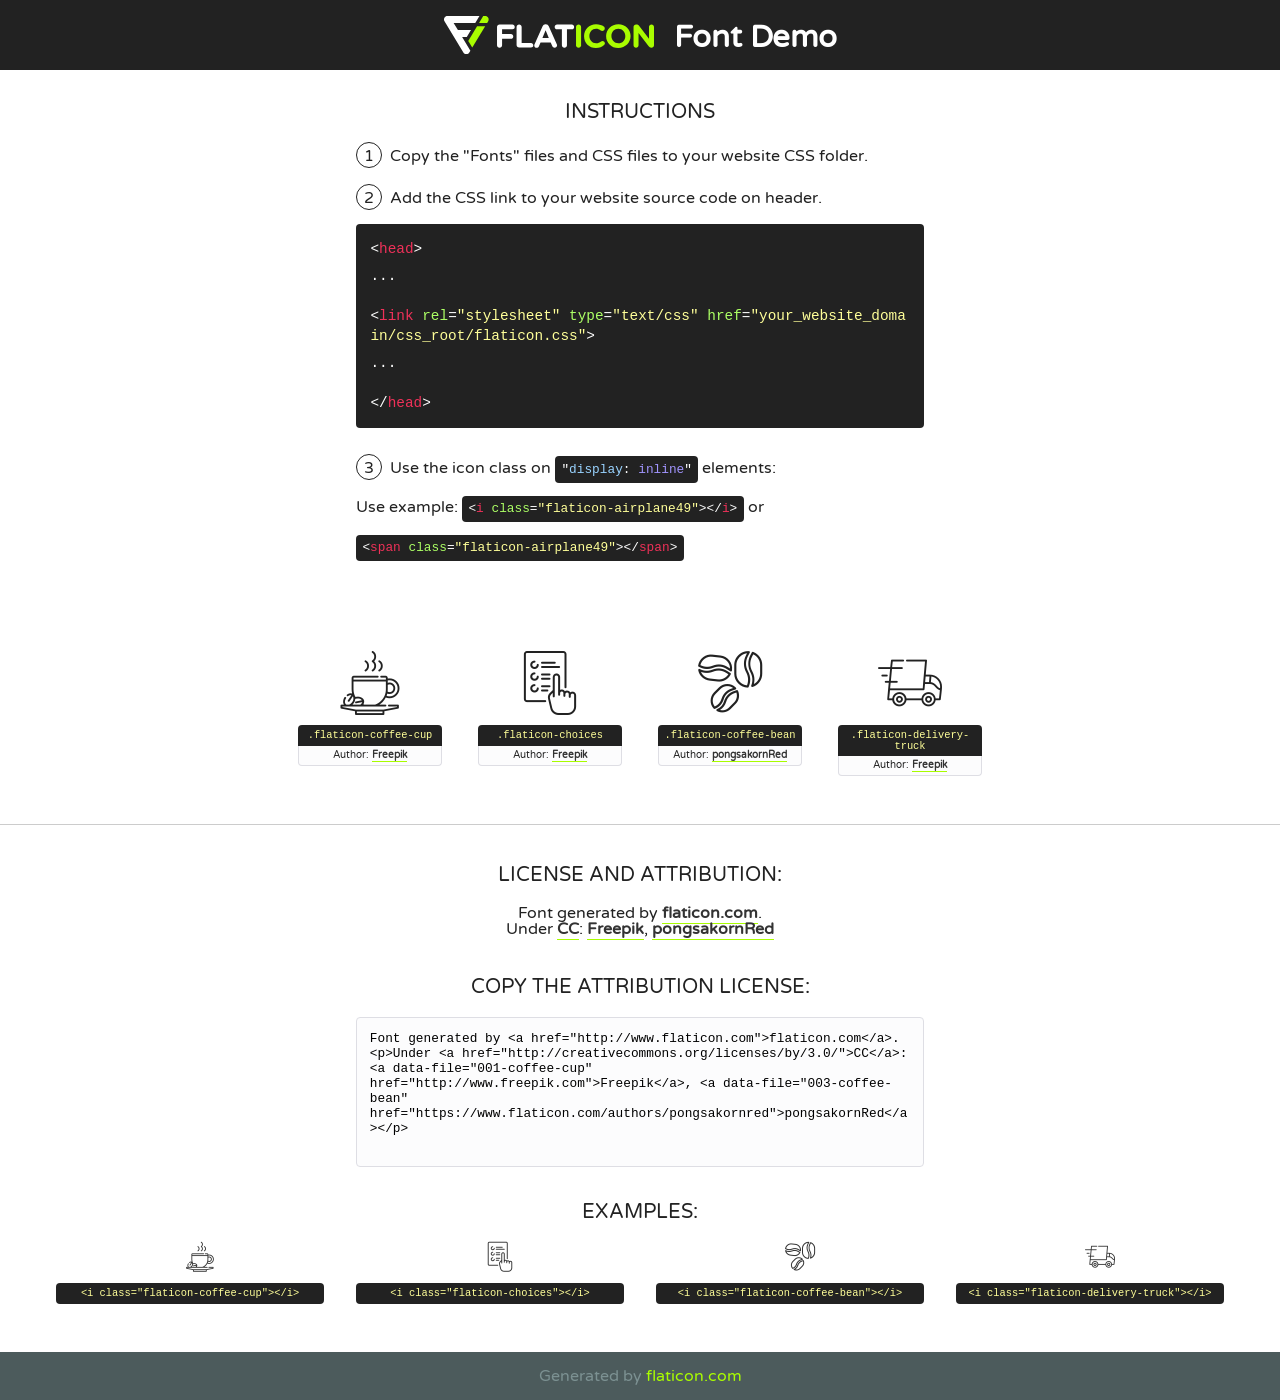
<file: TungaRestaurant/wwwroot/customer_asset/fonts/flaticon/font/flaticon.html>
<!DOCTYPE html>
<!--
  Flaticon icon font: Flaticon
  Creation date: 27/09/2018 06:27
-->
<html>
<!DOCTYPE html>
<html>

<head>
    <title>Flaticon WebFont</title>
    <link href="http://fonts.googleapis.com/css?family=Varela+Round" rel="stylesheet" type="text/css" />
    <link rel="stylesheet" type="text/css" href="flaticon.css">
    <meta charset="UTF-8">
    <style>
    html, body, div, span, applet, object, iframe,
    h1, h2, h3, h4, h5, h6, p, blockquote, pre,
    a, abbr, acronym, address, big, cite, code,
    del, dfn, em, img, ins, kbd, q, s, samp,
    small, strike, strong, sub, sup, tt, var,
    b, u, i, center,
    dl, dt, dd, ol, ul, li,
    fieldset, form, label, legend,
    table, caption, tbody, tfoot, thead, tr, th, td,
    article, aside, canvas, details, embed, 
    figure, figcaption, footer, header, hgroup, 
    menu, nav, output, ruby, section, summary,
    time, mark, audio, video {
        margin: 0;
        padding: 0;
        border: 0;
        font-size: 100%;
        font: inherit;
        vertical-align: baseline;
    }
    /* HTML5 display-role reset for older browsers */
    article, aside, details, figcaption, figure, 
    footer, header, hgroup, menu, nav, section {
        display: block;
    }
    body {
        line-height: 1;
    }
    ol, ul {
        list-style: none;
    }
    blockquote, q {
        quotes: none;
    }
    blockquote:before, blockquote:after,
    q:before, q:after {
        content: '';
        content: none;
    }
    table {
        border-collapse: collapse;
        border-spacing: 0;
    }
    body {
        font-family: 'Varela Round', Helvetica, Arial, sans-serif;
        font-size: 16px;
        color: #222;
    }
    a {
        color: #333;
        border-bottom: 1px solid #a9fd00;
        font-weight: bold;
        text-decoration: none;
    }
    * {
        -moz-box-sizing: border-box;
        -webkit-box-sizing: border-box;
        box-sizing: border-box;
        margin: 0;
        padding: 0;
    }
    [class^="flaticon-"]:before, [class*=" flaticon-"]:before, [class^="flaticon-"]:after, [class*=" flaticon-"]:after {
        font-family: Flaticon;
        font-size: 30px;
        font-style: normal;
        margin-left: 20px;
        color: #333;
    }
    .wrapper {
        max-width: 600px;
        margin: auto;
        padding: 0 1em;
    }
    .title {
        font-size: 1.25em;
        text-align: center;
        margin-bottom: 1em;
        text-transform: uppercase;
    }
    header {
        text-align: center;
        background-color: #222;
        color: #fff;
        padding: 1em;
    }
    header .logo {
        width: 210px;
        height: 38px;
        display: inline-block;
        vertical-align: middle;
        margin-right: 1em;
        border: none;
    }
    header strong {
        font-size: 1.95em;
        font-weight: bold;
        vertical-align: middle;
        margin-top: 5px;
        display: inline-block;
    }
    .demo {
        margin: 2em auto;
        line-height: 1.25em;
    }
    .demo ul li {
        margin-bottom: 1em;
    }
    .demo ul li .num {
        color: #222;
        border-radius: 20px;
        display: inline-block;
        width: 26px;
        padding: 3px;
        height: 26px;
        text-align: center;
        margin-right: 0.5em;
        border: 1px solid #222;
    }
    .demo ul li code {
        background-color: #222;
        border-radius: 4px;
        padding: 0.25em 0.5em;
        display: inline-block;
        color: #fff;
        font-family: Consolas,Monaco,Lucida Console,Liberation Mono,DejaVu Sans Mono,Bitstream Vera Sans Mono,Courier New, monospace;
        font-weight: lighter;
        margin-top: 1em;
        font-size: 0.8em;
        word-break: break-all;
    }
    .demo ul li code.big {
        padding: 1em;
        font-size: 0.9em;
    }
    .demo ul li code .red {
        color: #EF3159;
    }
    .demo ul li code .green {
        color: #ACFF65;
    }
    .demo ul li code .yellow {
        color: #FFFF99;
    }
    .demo ul li code .blue {
        color: #99D3FF;
    }
    .demo ul li code .purple {
        color: #A295FF;
    }
    .demo ul li code .dots {
        margin-top: 0.5em;
        display: block;
    }
    #glyphs {
        border-bottom: 1px solid #ccc;
        padding: 2em 0;
        text-align: center;
    }
    .glyph {
        display: inline-block;
        width: 9em;
        margin: 1em;
        text-align: center;
        vertical-align: top;
        background: #FFF;
    }
    .glyph .glyph-icon {
        padding: 10px;
        display: block;
        font-family:"Flaticon";
        font-size: 64px;
        line-height: 1;
    }
    .glyph .glyph-icon:before {
        font-size: 64px;
        color: #222;
        margin-left: 0;
    }
    .class-name {
        font-size: 0.65em;
        background-color: #222;
        color: #fff;
        border-radius: 4px 4px 0 0;
        padding: 0.5em;
        color: #FFFF99;
        font-family: Consolas,Monaco,Lucida Console,Liberation Mono,DejaVu Sans Mono,Bitstream Vera Sans Mono,Courier New, monospace;
    }
    .author-name {
        font-size: 0.6em;
        background-color: #fcfcfd;
        border: 1px solid #DEDEE4;
        border-top: 0;
        border-radius: 0 0 4px 4px;
        padding: 0.5em;
    }
    .class-name:last-child {
        font-size: 10px;
        color:#888;
    }
    .class-name:last-child a {
        font-size: 10px;
        color:#555;
    }
    .class-name:last-child a:hover {
        color:#a9fd00;
    }
    .glyph > input {
        display: block;
        width: 100px;
        margin: 5px auto;
        text-align: center;
        font-size: 12px;
        cursor: text;
    }
    .glyph > input.icon-input {
        font-family:"Flaticon";
        font-size: 16px;
        margin-bottom: 10px;
    }
    .attribution .title {
        margin-top: 2em;
    }
    .attribution textarea {
        background-color: #fcfcfd;
        padding: 1em;
        border: none;
        box-shadow: none;
        border: 1px solid #DEDEE4;
        border-radius: 4px;
        resize: none;
        width: 100%;
        height: 150px;
        font-size: 0.8em;
        font-family: Consolas,Monaco,Lucida Console,Liberation Mono,DejaVu Sans Mono,Bitstream Vera Sans Mono,Courier New, monospace;
        -webkit-appearance: none;
    }
    .iconsuse {
        margin: 2em auto;
        text-align: center;
        max-width: 1200px;
    }
    .iconsuse:after {
        content: '';
        display: table;
        clear: both;
    }
    .iconsuse .image {
        float: left;
        width: 25%;
        padding: 0 1em;
    }
    .iconsuse .image p {
        margin-bottom: 1em;
    }
    .iconsuse .image span {
        display: block;
        font-size: 0.65em;
        background-color: #222;
        color: #fff;
        border-radius: 4px;
        padding: 0.5em;
        color: #FFFF99;
        margin-top: 1em;
        font-family: Consolas,Monaco,Lucida Console,Liberation Mono,DejaVu Sans Mono,Bitstream Vera Sans Mono,Courier New, monospace;
    }
    #footer {
        text-align: center;
        background-color: #4C5B5C;
        color: #7c9192;
        padding: 1em;
    }
    #footer a {
        border: none;
        color: #a9fd00;
        font-weight: normal;
    }
    @media (max-width: 960px) {
        .iconsuse .image {
            width: 50%;
        }
    }
    @media (max-width: 560px) {
        .iconsuse .image {
            width: 100%;
        }
    }
    </style>
</head>

<body class="characters-off">

    <header>
        <a href="http://www.flaticon.com" target="_blank" class="logo">
            <svg version="1.1" xmlns="http://www.w3.org/2000/svg" xmlns:xlink="http://www.w3.org/1999/xlink" xmlns:a="http://ns.adobe.com/AdobeSVGViewerExtensions/3.0/" viewBox="0 0 560.875 102.036" enable-background="new 0 0 560.875 102.036" xml:space="preserve">
                <defs>
                </defs>
                <g>
                    <g class="letters">
                        <path fill="#ffffff" d="M141.596,29.675c0-3.777,2.985-6.767,6.764-6.767h34.438c3.426,0,6.15,2.728,6.15,6.15
                        c0,3.43-2.724,6.149-6.15,6.149h-27.674v13.091h23.719c3.429,0,6.151,2.724,6.151,6.15c0,3.43-2.723,6.149-6.151,6.149h-23.719
                        v17.574c0,3.773-2.986,6.761-6.764,6.761c-3.779,0-6.764-2.989-6.764-6.761V29.675z"></path>
                        <path fill="#ffffff" d="M193.844,29.149c0-3.781,2.985-6.767,6.764-6.767c3.776,0,6.763,2.985,6.763,6.767v42.957h25.039
                        c3.426,0,6.149,2.726,6.149,6.153c0,3.425-2.723,6.15-6.149,6.15h-31.802c-3.779,0-6.764-2.986-6.764-6.768V29.149z"></path>
                        <path fill="#ffffff" d="M241.891,75.71l21.438-48.407c1.492-3.341,4.215-5.357,7.906-5.357h0.792
                        c3.686,0,6.323,2.017,7.815,5.357l21.439,48.407c0.436,0.967,0.701,1.845,0.701,2.723c0,3.602-2.809,6.501-6.414,6.501
                        c-3.161,0-5.269-1.845-6.499-4.655l-4.132-9.661h-27.059l-4.301,10.102c-1.144,2.631-3.426,4.214-6.237,4.214
                        c-3.517,0-6.24-2.81-6.24-6.325C241.1,77.64,241.451,76.677,241.891,75.71z M279.932,58.666l-8.521-20.297l-8.526,20.297H279.932
                        z"></path>
                        <path fill="#ffffff" d="M314.864,35.387H301.86c-3.429,0-6.239-2.813-6.239-6.238c0-3.429,2.811-6.24,6.239-6.24h39.533
                        c3.426,0,6.237,2.811,6.237,6.24c0,3.425-2.811,6.238-6.237,6.238h-13.001v42.785c0,3.773-2.99,6.761-6.764,6.761
                        c-3.779,0-6.764-2.989-6.764-6.761V35.387z"></path>
                        <path fill="#A9FD00" d="M352.615,29.149c0-3.781,2.985-6.767,6.767-6.767c3.774,0,6.761,2.985,6.761,6.767v49.024
                        c0,3.773-2.987,6.761-6.761,6.761c-3.781,0-6.767-2.989-6.767-6.761V29.149z"></path>
                        <path fill="#A9FD00" d="M374.132,53.836v-0.179c0-17.481,13.178-31.801,32.065-31.801c9.22,0,15.459,2.458,20.557,6.238
                        c1.402,1.054,2.637,2.985,2.637,5.357c0,3.692-2.985,6.59-6.681,6.59c-1.845,0-3.071-0.702-4.044-1.319
                        c-3.776-2.813-7.729-4.393-12.562-4.393c-10.364,0-17.831,8.611-17.831,19.154v0.173c0,10.542,7.291,19.329,17.831,19.329
                        c5.715,0,9.492-1.756,13.359-4.834c1.049-0.874,2.458-1.491,4.039-1.491c3.429,0,6.325,2.813,6.325,6.236
                        c0,2.106-1.056,3.78-2.282,4.834c-5.539,4.834-12.036,7.733-21.878,7.733C387.572,85.464,374.132,71.493,374.132,53.836z"></path>
                        <path fill="#A9FD00" d="M433.009,53.836v-0.179c0-17.481,13.79-31.801,32.766-31.801c18.981,0,32.592,14.143,32.592,31.628v0.173
                        c0,17.483-13.785,31.807-32.769,31.807C446.625,85.464,433.009,71.32,433.009,53.836z M484.224,53.836v-0.179
                        c0-10.539-7.725-19.326-18.626-19.326c-10.893,0-18.449,8.611-18.449,19.154v0.173c0,10.542,7.73,19.329,18.626,19.329
                        C476.676,72.986,484.224,64.378,484.224,53.836z"></path>
                        <path fill="#A9FD00" d="M506.233,29.321c0-3.774,2.99-6.763,6.767-6.763h1.401c3.252,0,5.183,1.583,7.029,3.953l26.093,34.265
                        V29.059c0-3.692,2.99-6.677,6.681-6.677c3.683,0,6.671,2.985,6.671,6.677v48.934c0,3.78-2.987,6.765-6.764,6.765h-0.436
                        c-3.257,0-5.188-1.581-7.034-3.953l-27.056-35.492v32.944c0,3.687-2.985,6.676-6.678,6.676c-3.683,0-6.673-2.989-6.673-6.676
                        V29.321z"></path>
                    </g>
                    <g class="insignia">
                        <path fill="#ffffff" d="M48.372,56.137h12.517l11.156-18.537H37.186L25.688,18.539h57.825L94.668,0H9.271
                        C5.925,0,2.842,1.801,1.198,4.716c-1.644,2.907-1.593,6.482,0.134,9.343l50.38,83.501c1.678,2.781,4.689,4.476,7.938,4.476
                        c3.246,0,6.257-1.695,7.935-4.476l2.898-4.804L48.372,56.137z"></path>
                        <g class="i">
                            <path fill="#A9FD00" d="M93.575,18.539h0.031v0.004l21.652,0.004l2.705-4.488c1.727-2.861,1.778-6.436,0.133-9.343
                            C116.454,1.801,113.371,0,110.026,0h-5.294L93.575,18.539z"></path>
                            <polygon fill="#A9FD00" points="88.291,27.356 64.725,66.486 75.519,84.404 109.942,27.356"></polygon>
                        </g>
                    </g>
                </g>
            </svg>
        </a>
        <strong>Font Demo</strong>
    </header>


    <section class="demo wrapper">

        <p class="title">Instructions</p>

        <ul>
            <li>
                <span class="num">1</span>Copy the "Fonts" files and CSS files to your website CSS folder.
            </li>
            <li>
                <span class="num">2</span>Add the CSS link to your website source code on header.
                <code class="big">
                    &lt;<span class="red">head</span>&gt;
                    <br/><span class="dots">...</span>
                    <br/>&lt;<span class="red">link</span> <span class="green">rel</span>=<span class="yellow">"stylesheet"</span> <span class="green">type</span>=<span class="yellow">"text/css"</span> <span class="green">href</span>=<span class="yellow">"your_website_domain/css_root/flaticon.css"</span>&gt;
                    <br/><span class="dots">...</span>
                    <br/>&lt;/<span class="red">head</span>&gt;
                </code>
            </li>

            <li>
                <p>
                    <span class="num">3</span>Use the icon class on <code>"<span class="blue">display</span>:<span class="purple"> inline</span>"</code> elements:
                    <br />
                    Use example: <code>&lt;<span class="red">i</span> <span class="green">class</span>=<span class="yellow">&quot;flaticon-airplane49&quot;</span>&gt;&lt;/<span class="red">i</span>&gt;</code> or <code>&lt;<span class="red">span</span> <span class="green">class</span>=<span class="yellow">&quot;flaticon-airplane49&quot;</span>&gt;&lt;/<span class="red">span</span>&gt;</code>
            </li>
        </ul>

    </section>




   <section id="glyphs">          
    
      
        <div class="glyph"><div class="glyph-icon flaticon-coffee-cup"></div>
            <div class="class-name">.flaticon-coffee-cup</div>
            <div class="author-name">Author: <a data-file="001-coffee-cup" href="http://www.freepik.com">Freepik</a> </div> 
        </div>        
        
        <div class="glyph"><div class="glyph-icon flaticon-choices"></div>
            <div class="class-name">.flaticon-choices</div>
            <div class="author-name">Author: <a data-file="002-choices" href="http://www.freepik.com">Freepik</a> </div> 
        </div>        
        
        <div class="glyph"><div class="glyph-icon flaticon-coffee-bean"></div>
            <div class="class-name">.flaticon-coffee-bean</div>
            <div class="author-name">Author: <a data-file="003-coffee-bean" href="https://www.flaticon.com/authors/pongsakornred">pongsakornRed</a> </div> 
        </div>        
        
        <div class="glyph"><div class="glyph-icon flaticon-delivery-truck"></div>
            <div class="class-name">.flaticon-delivery-truck</div>
            <div class="author-name">Author: <a data-file="004-delivery-truck" href="http://www.freepik.com">Freepik</a> </div> 
        </div>        
        

    </section>



    <section class="attribution wrapper"   style="text-align:center;">

      <div class="title">License and attribution:</div><div class="attrDiv">Font generated by <a href="http://www.flaticon.com">flaticon.com</a>. <div><p>Under <a href="http://creativecommons.org/licenses/by/3.0/">CC</a>: <a data-file="001-coffee-cup" href="http://www.freepik.com">Freepik</a>, <a data-file="003-coffee-bean" href="https://www.flaticon.com/authors/pongsakornred">pongsakornRed</a></p>  </div>
      </div>
      <div class="title">Copy the Attribution License:</div>

    <textarea onclick="this.focus();this.select();">Font generated by &lt;a href=&quot;http://www.flaticon.com&quot;&gt;flaticon.com&lt;/a&gt;. <p>Under <a href="http://creativecommons.org/licenses/by/3.0/">CC</a>: <a data-file="001-coffee-cup" href="http://www.freepik.com">Freepik</a>, <a data-file="003-coffee-bean" href="https://www.flaticon.com/authors/pongsakornred">pongsakornRed</a></p>  
     </textarea>

    </section>

    <section class="iconsuse">

          <div class="title">Examples:</div>            
             
            <div class="image">
                <p>
                    <i class="glyph-icon flaticon-coffee-cup"></i> 
                    <span>&lt;i class=&quot;flaticon-coffee-cup&quot;&gt;&lt;/i&gt;</span>
                </p>
            </div>
            
            <div class="image">
                <p>
                    <i class="glyph-icon flaticon-choices"></i> 
                    <span>&lt;i class=&quot;flaticon-choices&quot;&gt;&lt;/i&gt;</span>
                </p>
            </div>
            
            <div class="image">
                <p>
                    <i class="glyph-icon flaticon-coffee-bean"></i> 
                    <span>&lt;i class=&quot;flaticon-coffee-bean&quot;&gt;&lt;/i&gt;</span>
                </p>
            </div>
            
            <div class="image">
                <p>
                    <i class="glyph-icon flaticon-delivery-truck"></i> 
                    <span>&lt;i class=&quot;flaticon-delivery-truck&quot;&gt;&lt;/i&gt;</span>
                </p>
            </div>
                       
        </div>
                            
    </section>

<div id="footer">
    <div>Generated by <a href="http://www.flaticon.com">flaticon.com</a>
    </div>
</div>



</body>
</html>
</file>
<file: TungaRestaurant/wwwroot/customer_asset/fonts/flaticon/font/flaticon.css>
/*
  	Flaticon icon font: Flaticon
  	Creation date: 27/09/2018 06:27
  	*/

@font-face {
  font-family: "Flaticon";
  src: url("./Flaticon.eot");
  src: url("./Flaticon.eot?#iefix") format("embedded-opentype"),
       url("./Flaticon.woff") format("woff"),
       url("./Flaticon.ttf") format("truetype"),
       url("./Flaticon.svg#Flaticon") format("svg");
  font-weight: normal;
  font-style: normal;
}

@media screen and (-webkit-min-device-pixel-ratio:0) {
  @font-face {
    font-family: "Flaticon";
    src: url("./Flaticon.svg#Flaticon") format("svg");
  }
}

[class^="flaticon-"]:before, [class*=" flaticon-"]:before,
[class^="flaticon-"]:after, [class*=" flaticon-"]:after {   
  font-family: Flaticon;
        font-size: 20px;
font-style: normal;
margin-left: 20px;
}

.flaticon-coffee-cup:before { content: "\f100"; }
.flaticon-choices:before { content: "\f101"; }
.flaticon-coffee-bean:before { content: "\f102"; }
.flaticon-delivery-truck:before { content: "\f103"; }
</file>
